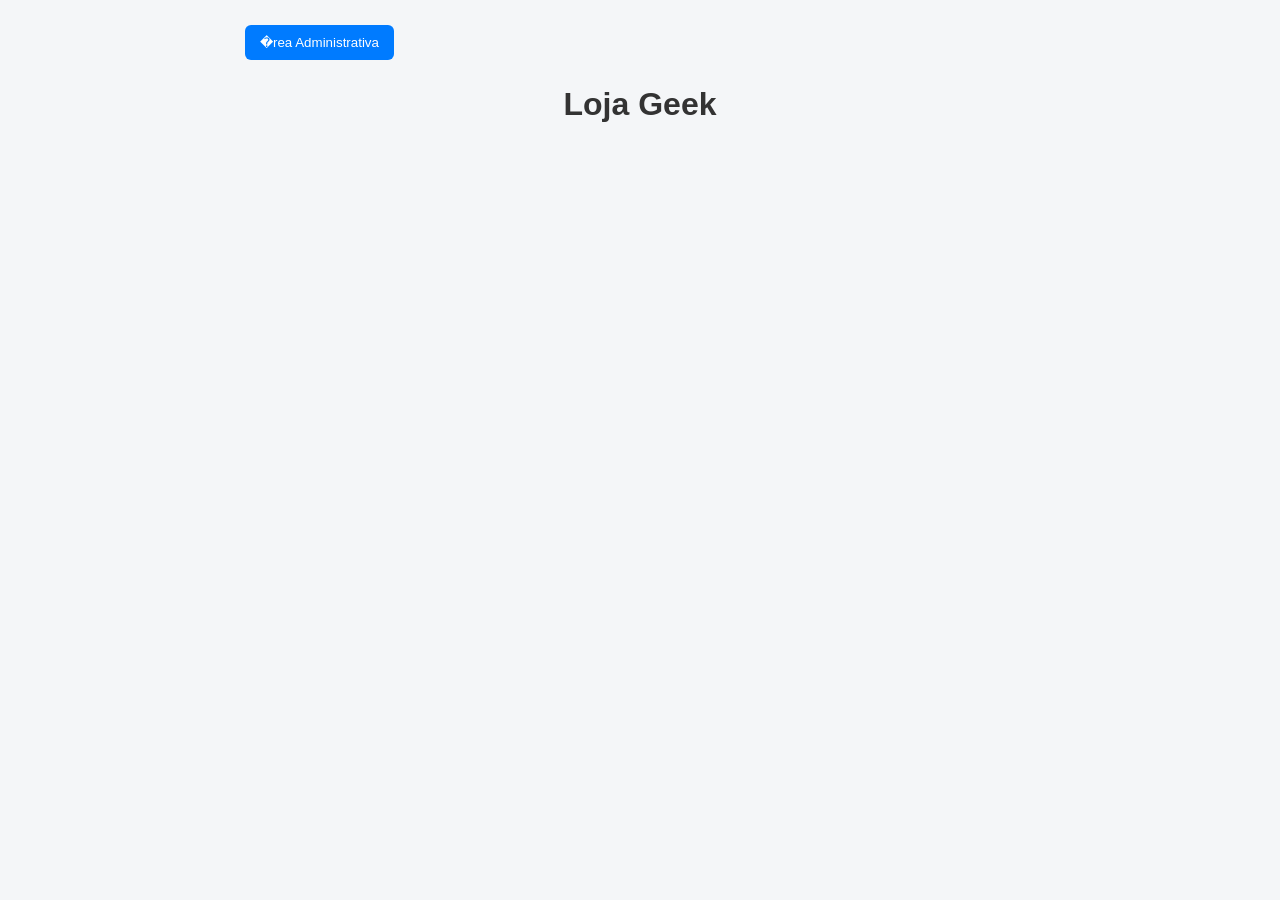
<file: index.html>
<!DOCTYPE html>
<html lang="pt-br">

<head>
    <meta http-equiv="Content-Type" content="text/html; charset=UTF-8">
    <title>Loja Geek</title>
    <link rel="stylesheet" href="style.css">
</head>
<body>

    <button onclick="irParaAdmin()">
        �rea Administrativa
    </button>

    <h1>Loja Geek</h1>

    <ul id="listaProdutos"></ul>

    <script src="site.js"></script>



</body>
</html>
</file>
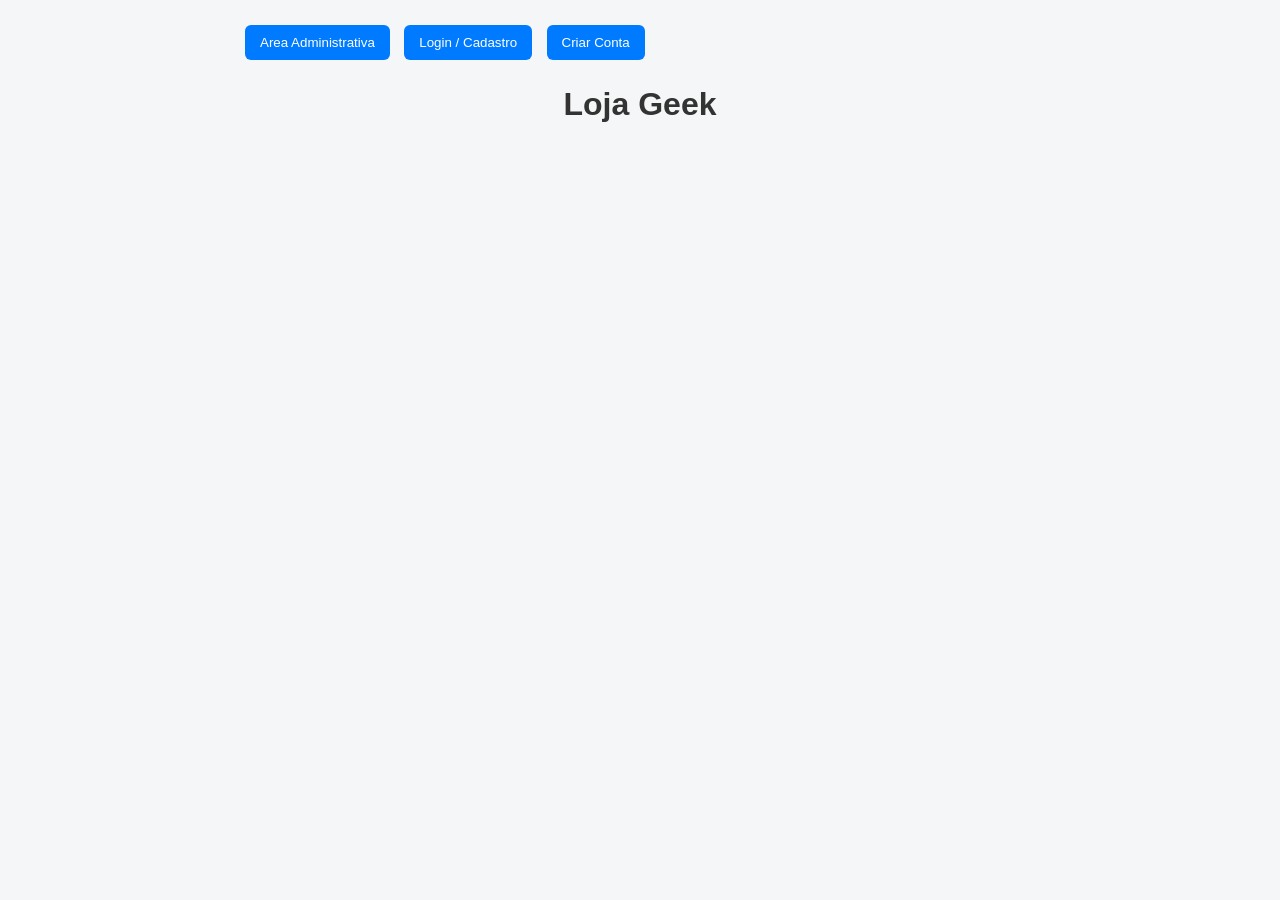
<file: Html/index.html>
<!DOCTYPE html>
<html lang="pt-br">

<head>
    <meta http-equiv="Content-Type" content="text/html; charset=UTF-8">
    <title>Loja Geek</title>
    <link rel="stylesheet" href="../Css/style.css">
</head>
<body>

    <button onclick="irParaAdmin()">
        Area Administrativa
    </button>
    <button onclick="irParaLoginUsuario()">
        Login / Cadastro
    </button>

    <button onclick="window.location.href='../Html/register.html'">
        Criar Conta
    </button>

    <h1>Loja Geek</h1>

    <ul id="listaProdutos"></ul>

    <script src="../JavaScript/site.js"></script>
    <script src="../JavaScript/auth.js"></script>





</body>
</html>
</file>
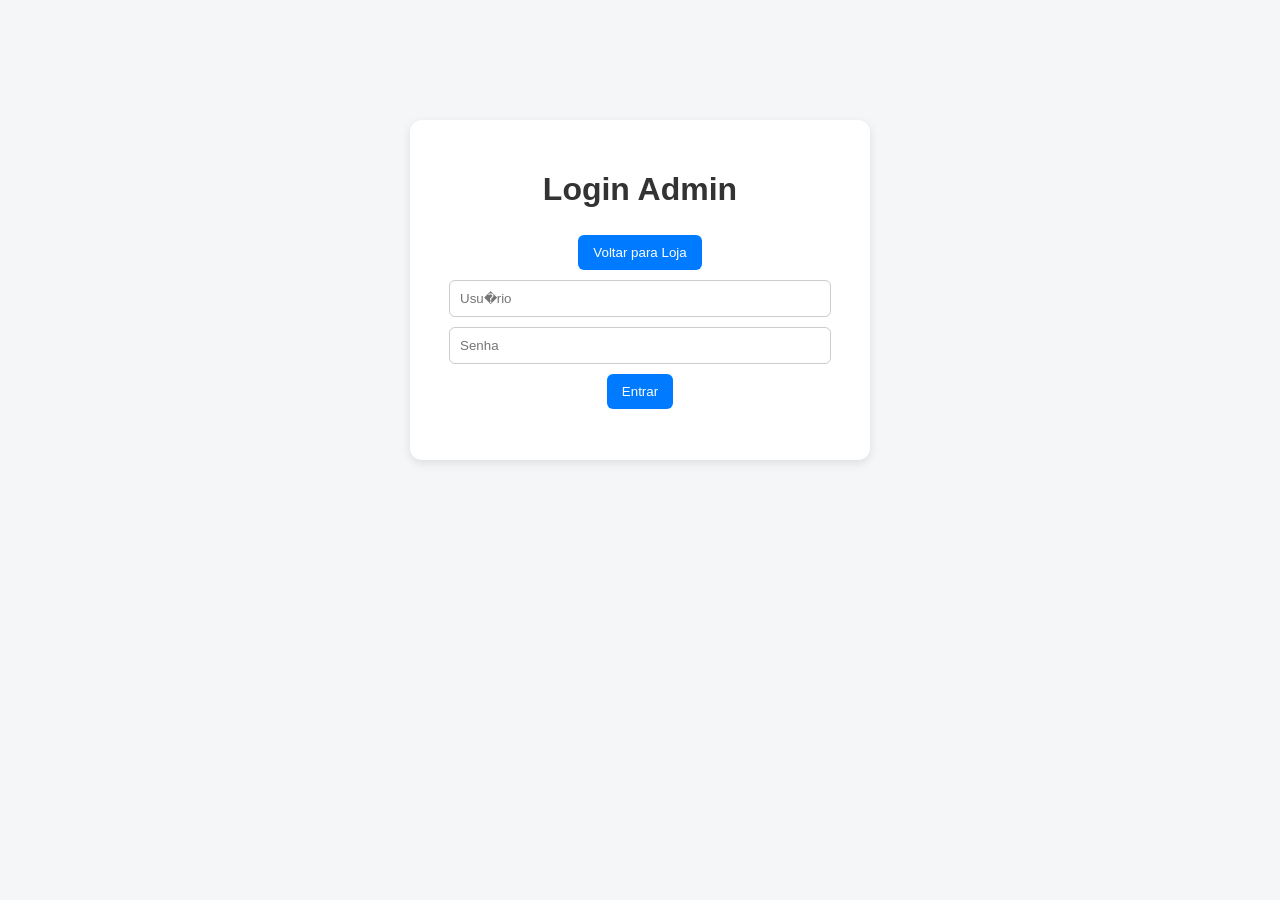
<file: adm.html>
<!DOCTYPE html>
<html lang="pt-br">
<head>
    <meta charset="UTF-8">
    <title>Admin Dashboard</title>
    <link rel="stylesheet" href="style.css">
</head>
<body>

   

    <div class="layout">

        <!-- SIDEBAR -->
        <div class="sidebar">
            <h2>Admin</h2>
            <button onclick="voltarParaSite()">
                Voltar para Loja
            </button>

            <button onclick="mostrarProdutos()">Produtos</button>
            <button onclick="logout()">Sair</button>
        </div>

        <!-- CONTEÚDO -->
        <div class="content">

            <h1>Produtos</h1>

            <div class="form">
                <input type="text" id="nomeProduto" placeholder="Nome">
                <input type="number" id="precoProduto" placeholder="Preço">
                <input type="text" id="imagemProduto" placeholder="Imagem URL">

                <button onclick="adicionarProduto()">Adicionar</button>
            </div>

            <ul id="listaProdutos"></ul>

        </div>

    </div>

    <div id="modal" class="modal">

        <div class="modal-content">

            <h2>Editar Produto</h2>

            <input type="text" id="editNome" placeholder="Nome">
            <input type="number" id="editPreco" placeholder="Preço">
            <input type="text" id="editImagem" placeholder="Imagem URL">

            <button onclick="salvarEdicao()">Salvar</button>
            <button onclick="fecharModal()">Cancelar</button>

        </div>

    </div>

    <script src="adm.js"></script>

</body>
</html>
</file>
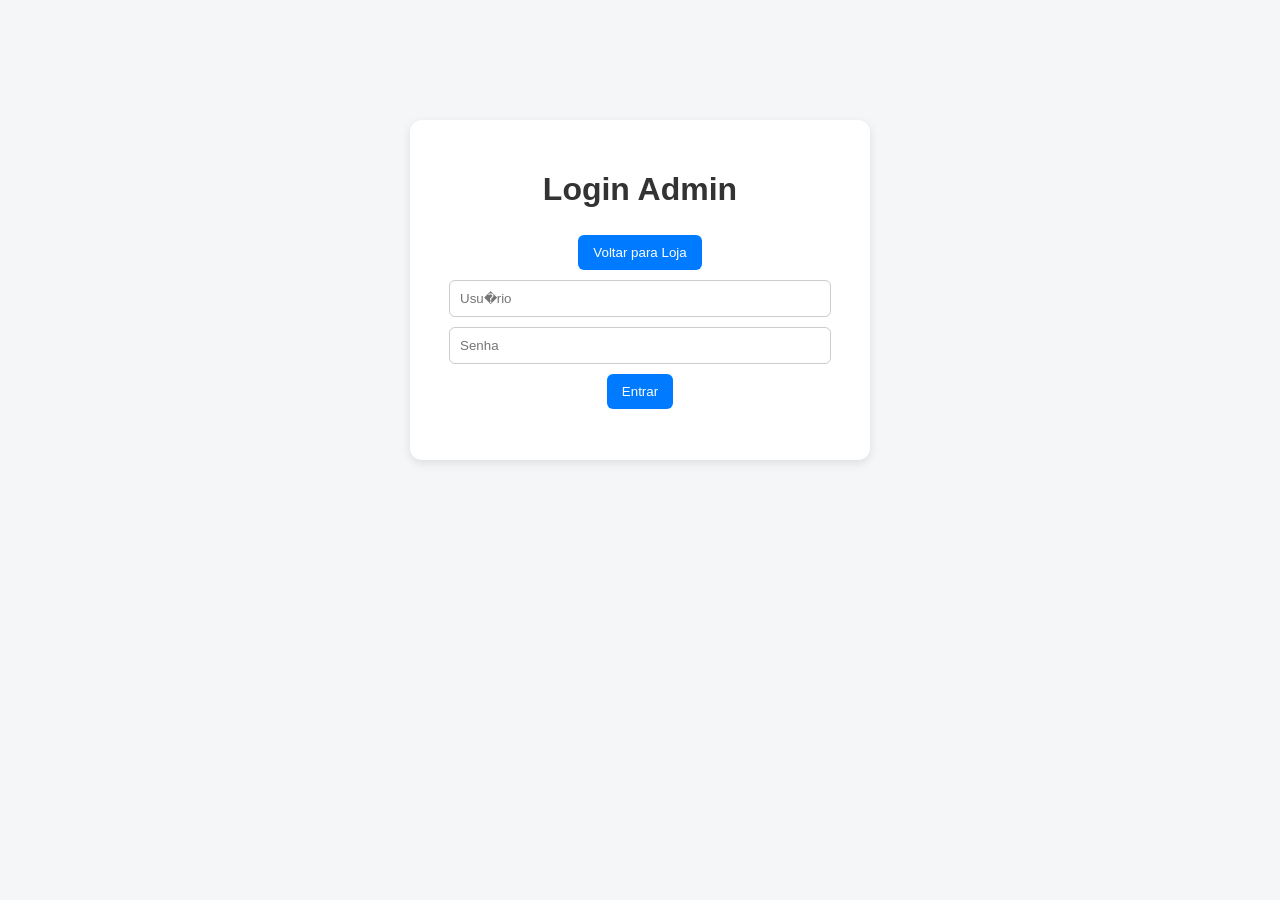
<file: login.html>
<!DOCTYPE html>
<html lang="pt-br">
<head>
    <meta charset="UTF-8">
    <title>Login Admin</title>
    <link rel="stylesheet" href="style.css">
</head>
<body>

    <div class="login-container">

        <h1>Login Admin</h1>

        <button onclick="voltarParaLoja()">
            Voltar para Loja
        </button>

        <input type="text" id="usuario" placeholder="Usu�rio">

        <input type="password" id="senha" placeholder="Senha">

        <button id="btnLogin" onclick="fazerLogin()">
            Entrar
        </button>

        <p id="mensagemErro"></p>

    </div>

    <script src="login.js"></script>

</body>
</html>
</file>
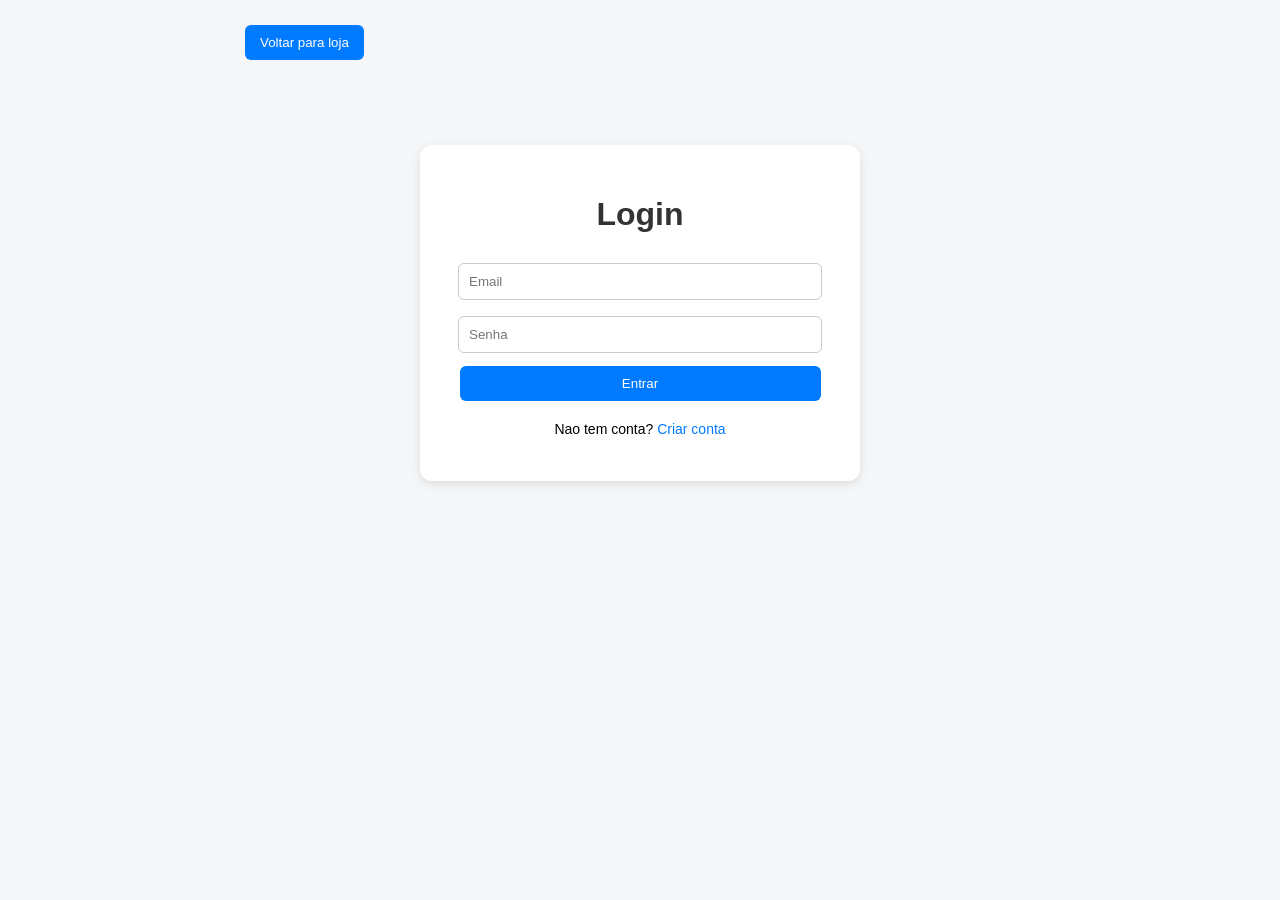
<file: Html/adm.html>
<!DOCTYPE html>
<html lang="pt-br">
<head>
    <meta charset="UTF-8">
    <title>Admin Dashboard</title>
    <link rel="stylesheet" href="../Css/style.css">
</head>
<body>

   

    <div class="layout">

        <!-- SIDEBAR -->
        <div class="sidebar">
            <h2>Admin</h2>
            <button onclick="voltarParaSite()">
                Voltar para Loja
            </button>

            <button onclick="mostrarProdutos()">Produtos</button>
            <button onclick="logout()">Sair</button>
        </div>

        <!-- CONTEÚDO -->
        <div class="content">

            <h1>Produtos</h1>

            <div class="form">
                <input type="text" id="nomeProduto" placeholder="Nome">
                <input type="number" id="precoProduto" placeholder="Preço">
                <input type="text" id="imagemProduto" placeholder="Imagem URL">

                <button onclick="adicionarProduto()">Adicionar</button>
            </div>

            <ul id="listaProdutos"></ul>

        </div>

    </div>

    <div id="modal" class="modal">

        <div class="modal-content">

            <h2>Editar Produto</h2>

            <input type="text" id="editNome" placeholder="Nome">
            <input type="number" id="editPreco" placeholder="Preço">
            <input type="text" id="editImagem" placeholder="Imagem URL">

            <button onclick="salvarEdicao()">Salvar</button>
            <button onclick="fecharModal()">Cancelar</button>

        </div>

    </div>

    <script src="../JavaScript/adm.js"></script>

</body>
</html>
</file>
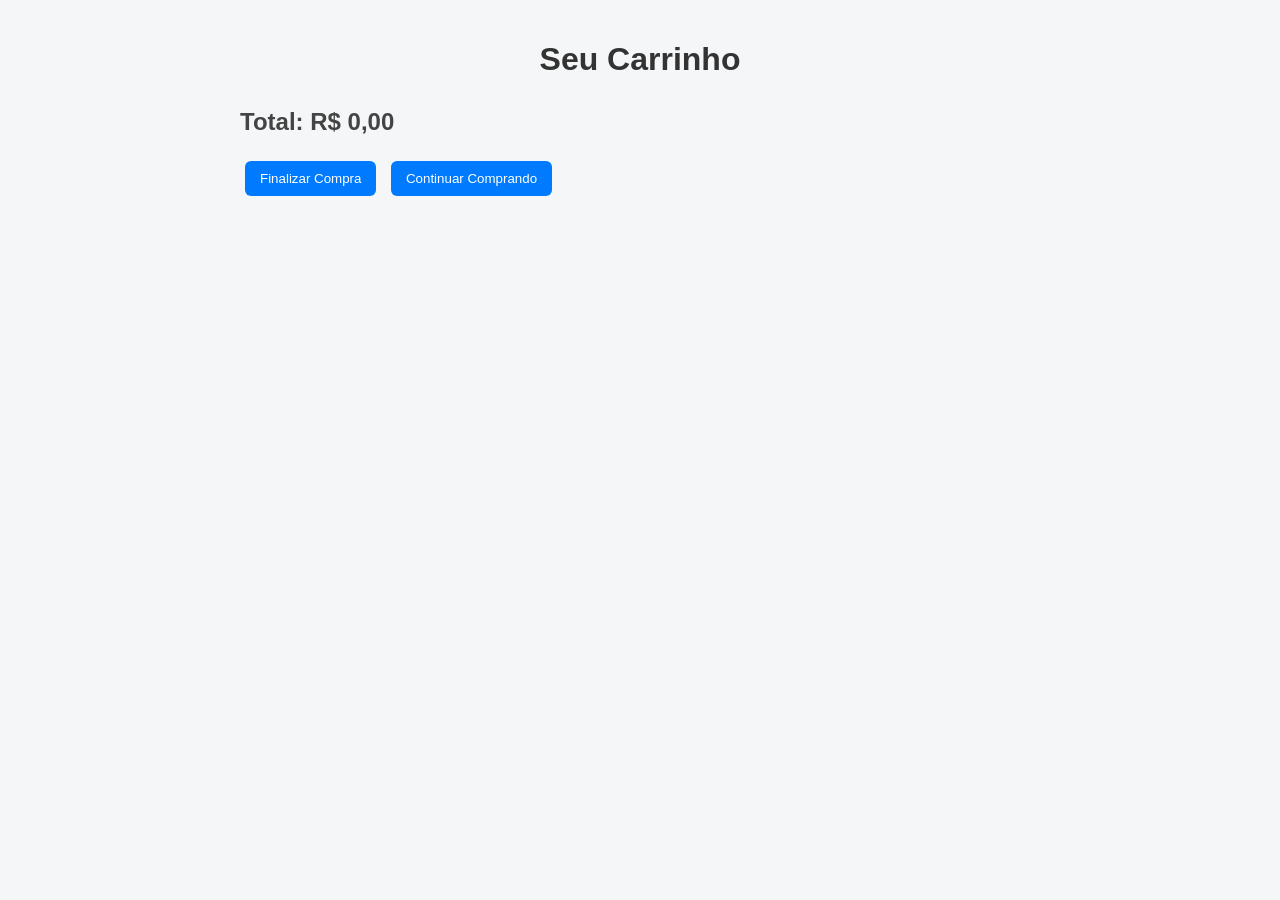
<file: Html/carrinho.html>
<!DOCTYPE html>
<html lang="pt-br">
<head>
    <meta charset="UTF-8">
    <title>Carrinho</title>
    <link rel="stylesheet" href="../Css/style.css">
</head>
<body>

    <h1>Seu Carrinho</h1>

    <!-- LISTA DOS PRODUTOS -->
    <div id="listaCarrinho"></div>

    <!-- TOTAL -->
    <h2 id="total">Total: R$ 0,00</h2>

    <!-- BOT�ES -->
    <button onclick="finalizarCompra()">
        Finalizar Compra
    </button>

    <button onclick="window.location.href='index.html'">
        Continuar Comprando
    </button>

    <!-- JS -->
    <script src="../JavaScript/carrinho.js"></script>

</body>
</html>
</file>
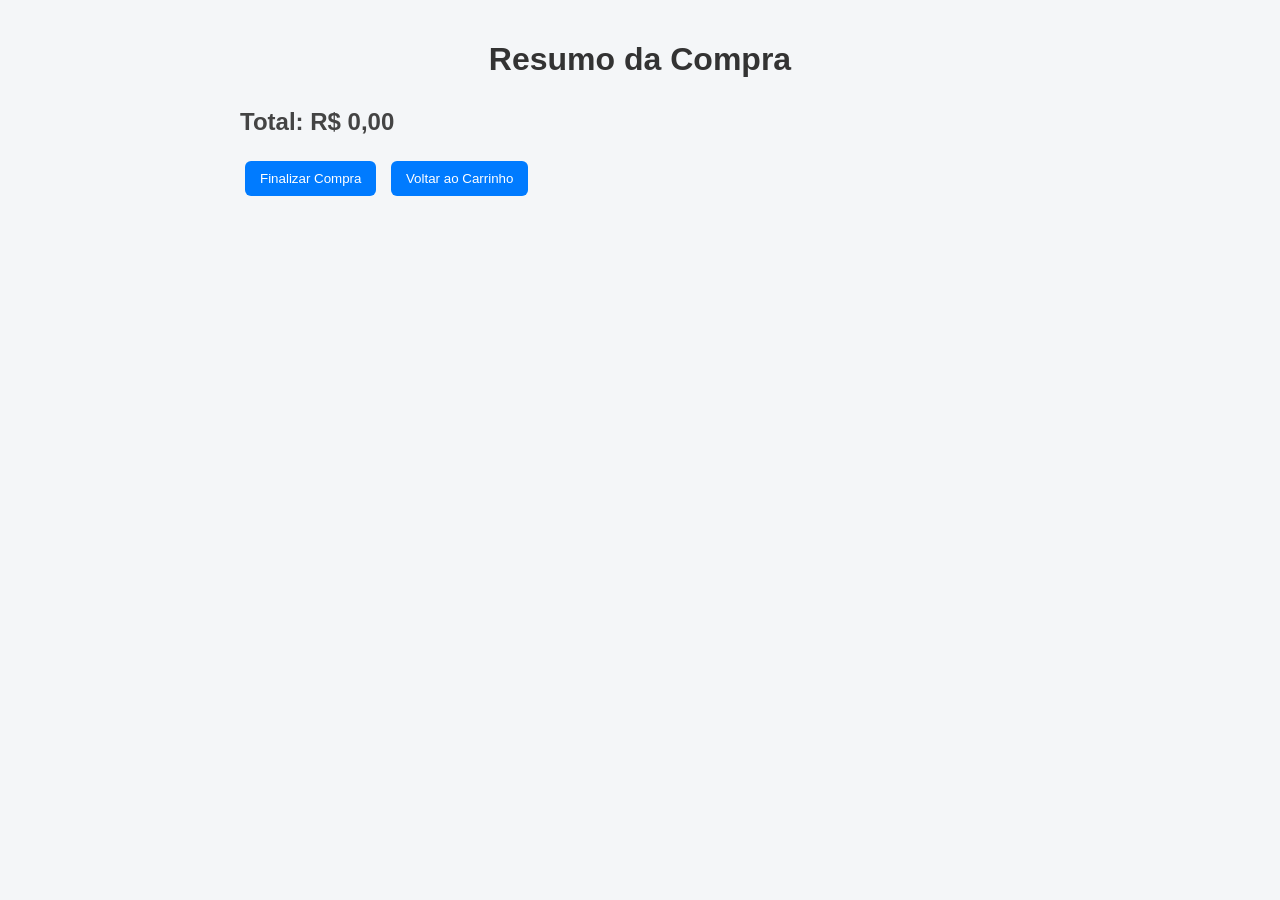
<file: Html/checkout.html>
<!DOCTYPE html>
<html lang="pt-br">
<head>
    <meta charset="UTF-8">
    <title>Checkout</title>
    <link rel="stylesheet" href="../Css/style.css">
</head>
<body>

    <h1>Resumo da Compra</h1>

    <!-- LISTA DO RESUMO -->
    <div id="resumo"></div>

    <!-- TOTAL -->
    <h2 id="total">Total: R$ 0,00</h2>

    <!-- BOT�O FINALIZAR -->
    <button onclick="finalizarCompra()">
        Finalizar Compra
    </button>

    <!-- VOLTAR -->
    <button onclick="window.location.href='carrinho.html'">
        Voltar ao Carrinho
    </button>

    <script src="../JavaScript/checkout.js"></script>

</body>
</html>
</file>
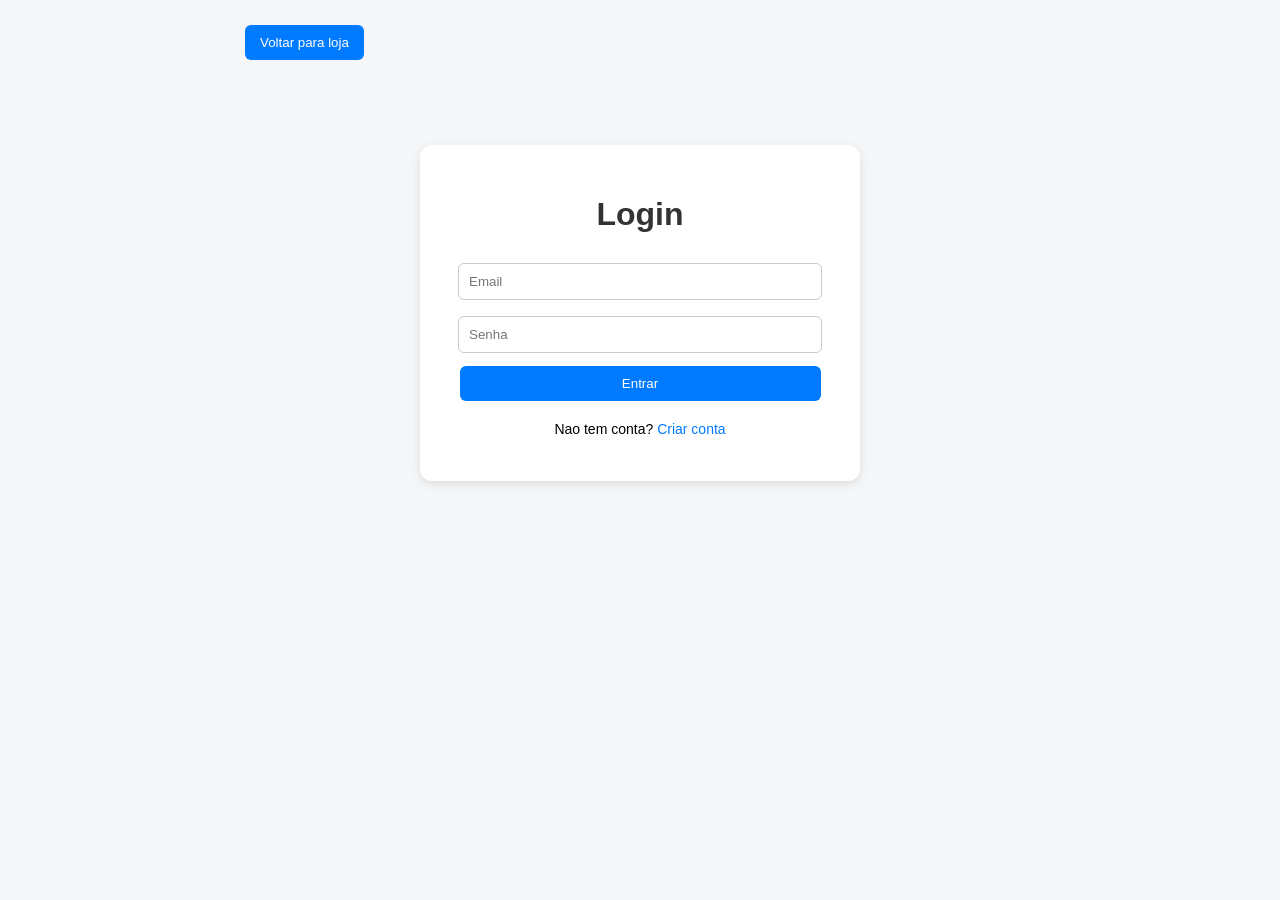
<file: Html/user-login.html>
<!DOCTYPE html>
<html lang="pt-br">
<head>
    <meta charset="UTF-8">
    <title>user-Login</title>
    <link rel="stylesheet" href="../Css/style.css">
</head>


<body>
     <button onclick="voltarParaLoja()">
      Voltar para loja
  </button>


    
    <div class="login-box">

      


    <h1>Login</h1>

        <input id="email" placeholder="Email">
        <input id="senha" placeholder="Senha">

        <button onclick="login()">
            Entrar
        </button>

        <p>
            Nao tem conta?
            <a href="register.html">Criar conta</a>
        </p>

</div>

  <script src="../JavaScript/auth.js"></script>
 

  






</body>
</html>
</file>
<file: style.css>
body {
    font-family: Arial, sans-serif;
    background: #f4f6f8;
    margin: 0;
    padding: 20px;
}

h1 {
    text-align: center;
    color: #333;
}

h2 {
    margin-top: 30px;
    color: #444;
}
input {
    padding: 10px;
    margin: 5px;
    border: 1px solid #ccc;
    border-radius: 6px;
    width: 200px;
}

button {
    padding: 10px 15px;
    margin: 5px;
    border: none;
    border-radius: 6px;
    cursor: pointer;
    background: #007bff;
    color: white;
    transition: 0.2s;
}

    button:hover {
        background: #0056b3;
    }

ul {
    list-style: none;
    padding: 0;
}

li {
    background: white;
    margin: 10px 0;
    padding: 15px;
    border-radius: 8px;
    display: flex;
    justify-content: space-between;
    align-items: center;
    box-shadow: 0 2px 5px rgba(0,0,0,0.1);
}

    li button {
        margin-left: 5px;
        padding: 8px 10px;
        font-size: 12px;
    }

        li button:nth-child(1) {
            background: #28a745;
        }

            li button:nth-child(1):hover {
                background: #1e7e34;
            }

        li button:nth-child(2) {
            background: #dc3545;
        }

            li button:nth-child(2):hover {
                background: #a71d2a;
            }

body {
    max-width: 800px;
    margin: auto;
}

.card {
    background: white;
    margin: 15px 0;
    padding: 15px;
    border-radius: 12px;
    display: flex;
    gap: 15px;
    align-items: center;
    box-shadow: 0 3px 10px rgba(0,0,0,0.1);
}

    .card img {
        width: 100px;
        height: 100px;
        object-fit: cover;
        border-radius: 10px;
    }

.info {
    flex: 1;
}

    .info h3 {
        margin: 0;
        color: #333;
    }

    .info p {
        margin: 5px 0;
        font-weight: bold;
        color: #007bff;
    }

.actions {
    margin-top: 10px;
}

    .actions button {
        margin-right: 5px;
    }

.card img {
    width: 100px;
    height: 100px;
    object-fit: cover;
    border-radius: 10px;
}

.login-container {
    background: white;
    max-width: 400px;
    margin: 100px auto;
    padding: 30px;
    border-radius: 12px;
    box-shadow: 0 3px 10px rgba(0,0,0,0.1);
    text-align: center;
}

    .login-container input {
        width: 90%;
    }

#mensagemErro {
    color: red;
    margin-top: 10px;
}

display: flex;
height: 100vh;
font-family: Arial;
}

/* SIDEBAR */
.sidebar {
    width: 200px;
    background: #1e1e2f;
    color: white;
    padding: 20px;
}

    .sidebar button {
        width: 100%;
        margin-top: 10px;
        background: #2d2d44;
    }

/* CONTE�DO */
.content {
    flex: 1;
    padding: 20px;
    background: #f4f6f8;
}

.form input {
    margin: 5px;
}

/* CARDS */
.card {
    display: flex;
    align-items: center;
    gap: 15px;
    background: white;
    margin: 10px 0;
    padding: 10px;
    border-radius: 8px;
}

    .card img {
        width: 80px;
        height: 80px;
        object-fit: cover;
    }

.modal {
    display: none;
    position: fixed;
    top: 0;
    left: 0;
    width: 100%;
    height: 100%;
    background: rgba(0,0,0,0.5);
    justify-content: center;
    align-items: center;
}

.modal-content {
    background: white;
    padding: 20px;
    border-radius: 10px;
    width: 300px;
    display: flex;
    flex-direction: column;
    gap: 10px;
}
</file>
<file: Css/style.css>
body {
    font-family: Arial, sans-serif;
    background: #f4f6f8;
    margin: 0;
    padding: 20px;
}

h1 {
    text-align: center;
    color: #333;
}

h2 {
    margin-top: 30px;
    color: #444;
}
input {
    padding: 10px;
    margin: 5px;
    border: 1px solid #ccc;
    border-radius: 6px;
    width: 200px;
}

button {
    padding: 10px 15px;
    margin: 5px;
    border: none;
    border-radius: 6px;
    cursor: pointer;
    background: #007bff;
    color: white;
    transition: 0.2s;
}

    button:hover {
        background: #0056b3;
    }

ul {
    list-style: none;
    padding: 0;
}

li {
    background: white;
    margin: 10px 0;
    padding: 15px;
    border-radius: 8px;
    display: flex;
    justify-content: space-between;
    align-items: center;
    box-shadow: 0 2px 5px rgba(0,0,0,0.1);
}

    li button {
        margin-left: 5px;
        padding: 8px 10px;
        font-size: 12px;
    }

        li button:nth-child(1) {
            background: #28a745;
        }

            li button:nth-child(1):hover {
                background: #1e7e34;
            }

        li button:nth-child(2) {
            background: #dc3545;
        }

            li button:nth-child(2):hover {
                background: #a71d2a;
            }

body {
    max-width: 800px;
    margin: auto;
}

.card {
    background: white;
    margin: 15px 0;
    padding: 15px;
    border-radius: 12px;
    display: flex;
    gap: 15px;
    align-items: center;
    box-shadow: 0 3px 10px rgba(0,0,0,0.1);
}

    .card img {
        width: 100px;
        height: 100px;
        object-fit: cover;
        border-radius: 10px;
    }

.info {
    flex: 1;
}

    .info h3 {
        margin: 0;
        color: #333;
    }

    .info p {
        margin: 5px 0;
        font-weight: bold;
        color: #007bff;
    }

.actions {
    margin-top: 10px;
}

    .actions button {
        margin-right: 5px;
    }

.card img {
    width: 100px;
    height: 100px;
    object-fit: cover;
    border-radius: 10px;
}

.login-container {
    background: white;
    max-width: 400px;
    margin: 100px auto;
    padding: 30px;
    border-radius: 12px;
    box-shadow: 0 3px 10px rgba(0,0,0,0.1);
    text-align: center;
}

    .login-container input {
        width: 90%;
    }

#mensagemErro {
    color: red;
    margin-top: 10px;
}

display: flex;
height: 100vh;
font-family: Arial;
}

/* SIDEBAR */
.sidebar {
    width: 200px;
    background: #1e1e2f;
    color: white;
    padding: 20px;
}

    .sidebar button {
        width: 100%;
        margin-top: 10px;
        background: #2d2d44;
    }

/* CONTE�DO */
.content {
    flex: 1;
    padding: 20px;
    background: #f4f6f8;
}

.form input {
    margin: 5px;
}

/* CARDS */
.card {
    display: flex;
    align-items: center;
    gap: 15px;
    background: white;
    margin: 10px 0;
    padding: 10px;
    border-radius: 8px;
}

    .card img {
        width: 80px;
        height: 80px;
        object-fit: cover;
    }

.modal {
    display: none;
    position: fixed;
    top: 0;
    left: 0;
    width: 100%;
    height: 100%;
    background: rgba(0,0,0,0.5);
    justify-content: center;
    align-items: center;
}

.modal-content {
    background: white;
    padding: 20px;
    border-radius: 10px;
    width: 300px;
    display: flex;
    flex-direction: column;
    gap: 10px;
}


/* ===== LOGIN / CADASTRO (novo padr�o) ===== */

.login-box {
    background: white;
    max-width: 380px;
    margin: 80px auto;
    padding: 30px;
    border-radius: 12px;
    box-shadow: 0 3px 10px rgba(0,0,0,0.1);
    text-align: center;
}

    .login-box input {
        width: 90%;
        margin: 8px 0;
    }

    .login-box button {
        width: 95%;
    }

    .login-box p {
        margin-top: 15px;
        font-size: 14px;
    }

    .login-box a {
        color: #007bff;
        text-decoration: none;
    }

        .login-box a:hover {
            text-decoration: underline;
        }
</file>
